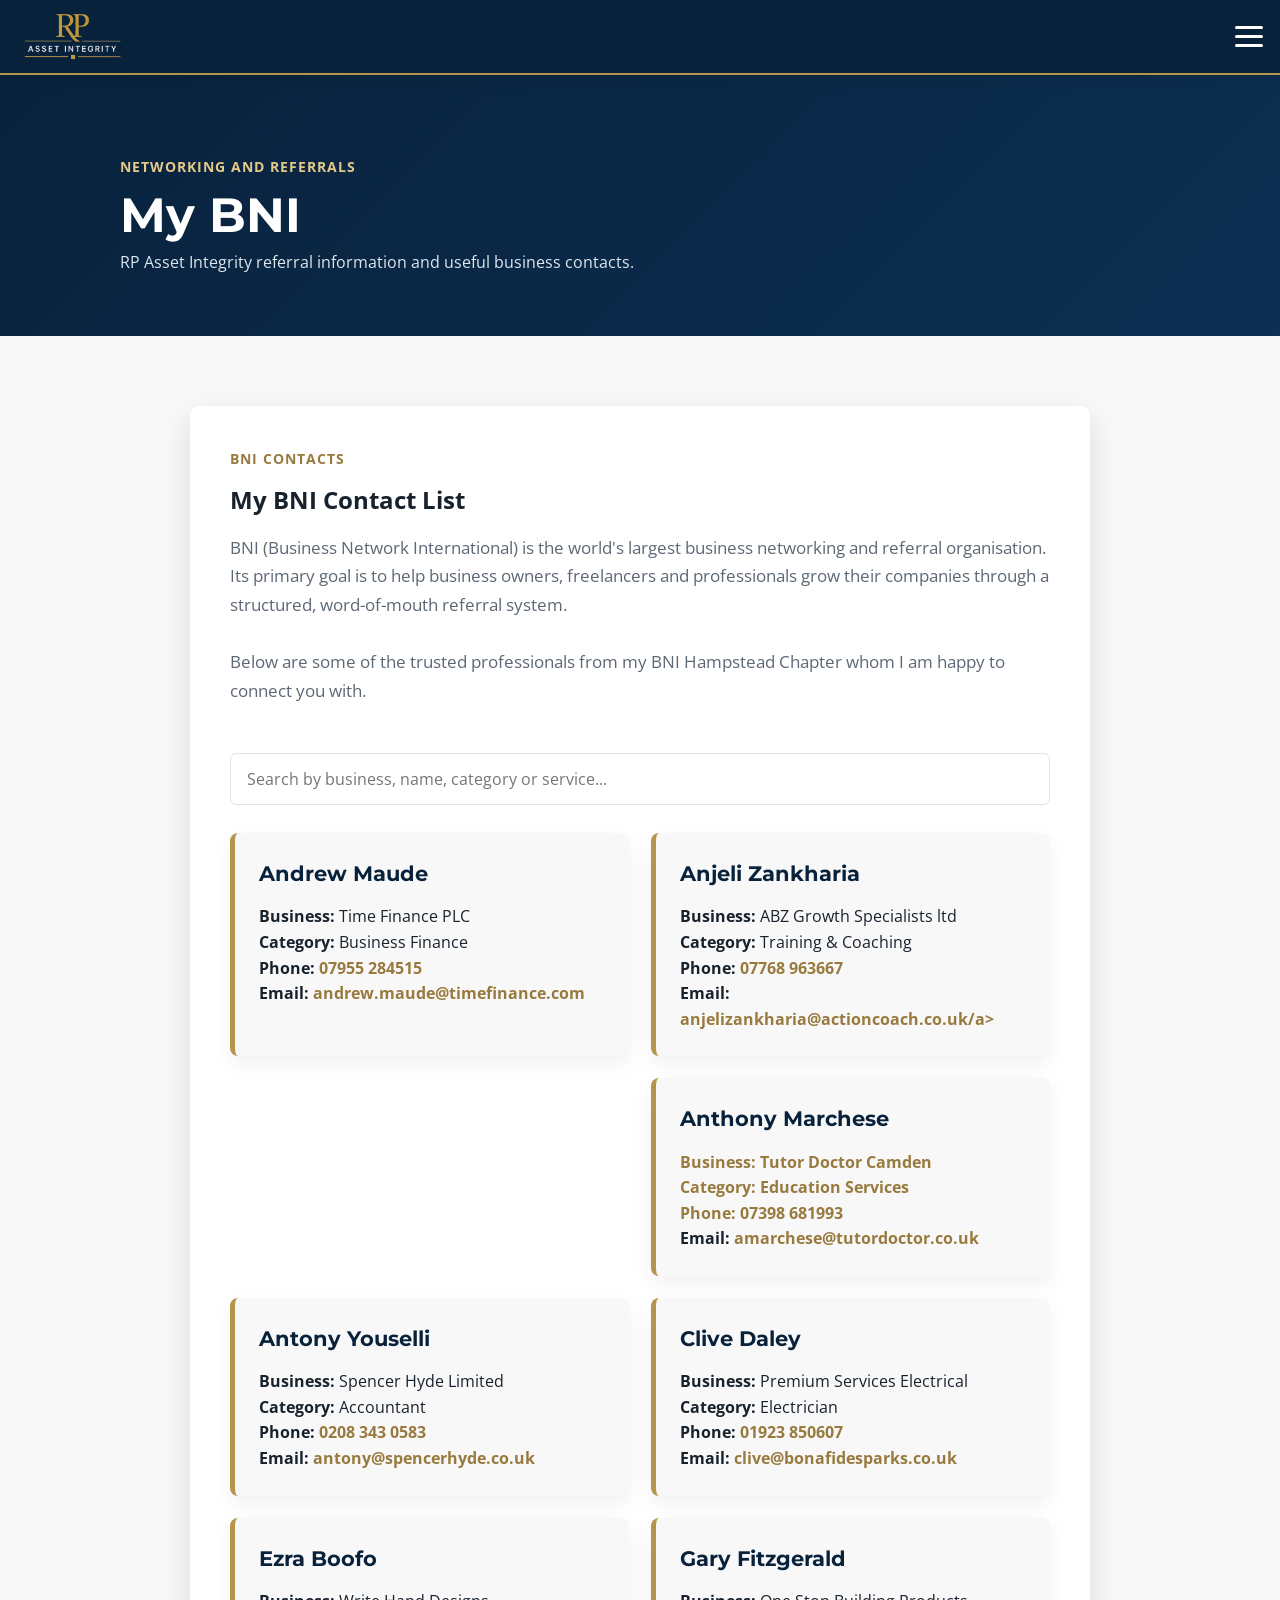
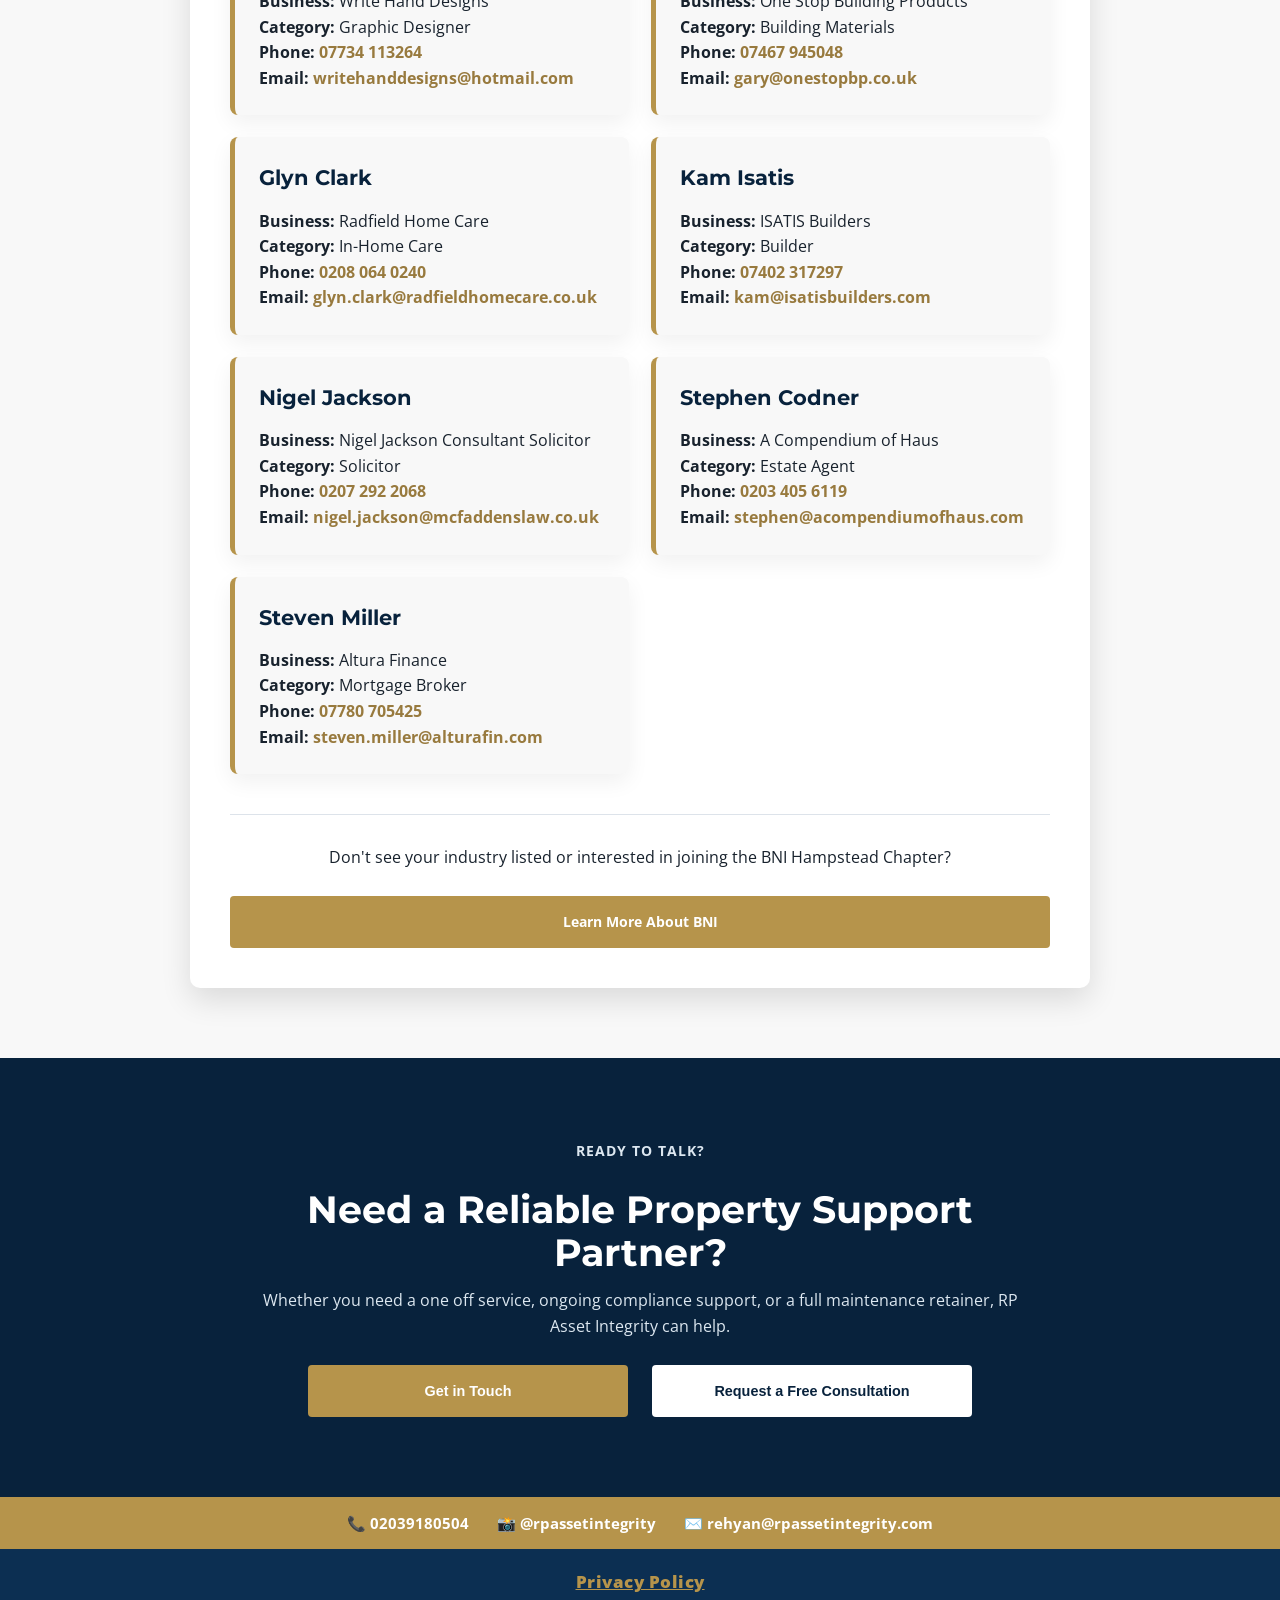
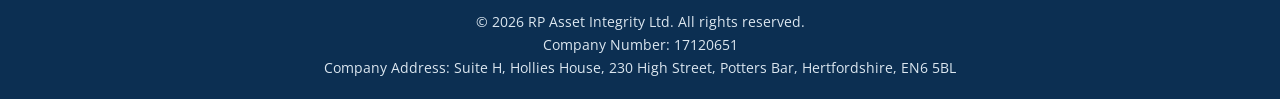
<file: BNI.html>
<!DOCTYPE html>
<html lang="en">
<head>
  <meta charset="UTF-8" />
  <meta name="viewport" content="width=device-width, initial-scale=1.0" />
  <meta
    name="description"
    content="My BNI page for RP Asset Integrity. Property maintenance, compliance support and landlord services in London."
  />

  <title>My BNI | RP Asset Integrity</title>

  <!-- Favicon -->
<link rel="icon" type="image/png" href="assets/photos/favicon.png" />
<link rel="shortcut icon" type="image/png" href="assets/photos/favicon.png" />
<link rel="apple-touch-icon" href="assets/photos/favicon.png" />

  <link rel="icon" type="image/png" href="assets/photos/Screenshot 2026-05-05 at 12.55.05.png" />

  <link rel="preconnect" href="https://fonts.googleapis.com" />
  <link rel="preconnect" href="https://fonts.gstatic.com" crossorigin />
  <link
    href="https://fonts.googleapis.com/css2?family=Montserrat:wght@400;500;600;700;800&family=Open+Sans:wght@400;500;600;700&display=swap"
    rel="stylesheet"
  />

  <link rel="stylesheet" href="style.css" />

    <!-- Google tag (gtag.js) -->
  <script async src="https://www.googletagmanager.com/gtag/js?id=G-1VWPSG8RSP"></script>
  <script>
    window.dataLayer = window.dataLayer || [];
    function gtag(){dataLayer.push(arguments);}
    gtag('js', new Date());

    gtag('config', 'G-1VWPSG8RSP');
  </script>

</head>

<body id="top">
  <div class="page-wrapper">

    <header class="site-header">
      <div class="container header-inner">
        <a href="index.html" class="logo">
          <img
            src="assets/photos/Screenshot_2026-05-05_at_11.35.00-removebg-preview.png"
            alt="RP Asset Integrity logo"
            class="logo-img"
          />
          <div class="logo-text"></div>
        </a>

        <button
          class="menu-toggle"
          id="menuToggle"
          aria-label="Open menu"
          aria-expanded="false"
          aria-controls="mainNav"
          type="button"
        >
          <span></span>
          <span></span>
          <span></span>
        </button>

        <nav class="main-nav" id="mainNav">
          <ul>
            <li><a href="index.html#top" class="nav-link">Home</a></li>
            <li><a href="index.html#about" class="nav-link">About</a></li>
            <li><a href="index.html#services" class="nav-link">Services</a></li>
            <li><a href="index.html#plans" class="nav-link">Plans</a></li>
            <li><a href="index.html#projects" class="nav-link">Projects</a></li>
            <li><a href="index.html#retainer" class="nav-link">Retainer</a></li>
            <li><a href="index.html#audit" class="nav-link">Audit</a></li>
            <li><a href="index.html#pricing" class="nav-link">Pricing</a></li>
            <li><a href="index.html#why" class="nav-link">Why Us</a></li>
            <li><a href="index.html#founders" class="nav-link">Team</a></li>
            <li><a href="index.html#contact" class="nav-link">Contact</a></li>
            <li><a href="BNI.html" class="nav-link active">My BNI</a></li>
            <li><a href="reviews.html" class="nav-link nav-page-link">Reviews</a></li>
          </ul>
        </nav>
      </div>
    </header>

    <section class="policy-hero">
      <div class="container">
        <p class="section-label light-label">Networking and Referrals</p>
        <h1>My BNI</h1>
        <p class="policy-date">
          RP Asset Integrity referral information and useful business contacts.
        </p>
      </div>
    </section>

    <section class="policy-section">
      <div class="container">
        <div class="policy-card">
          <p class="section-label">BNI Contacts</p>
          <h2>My BNI Contact List</h2>
          <div class="bni-intro">
            <p>
              BNI (Business Network International) is the world's largest business networking and referral organisation. Its primary goal is to help business owners, freelancers and professionals grow their companies through a structured, word-of-mouth referral system.
              <br>
              <br>
              Below are some of the trusted professionals from my BNI Hampstead Chapter whom I am happy to connect you with.
            </p>
          </div>

          <input
            type="text"
            id="bniSearch"
            class="bni-search"
            placeholder="Search by business, name, category or service..."
          />

          <div class="bni-contact-grid">

<div class="bni-contact-card" data-business="Time Finance" data-category="Business Finance">
  <h3>Andrew Maude</h3>
  <p><strong>Business:</strong> Time Finance PLC</p>
  <p><strong>Category:</strong> Business Finance</p>
  <p><strong>Phone:</strong> <a href="tel:07955284515">07955 284515</a></p>
  <p><strong>Email:</strong> <a href="mailto:andrew.maude@timefinance.com">andrew.maude@timefinance.com</a></p>
</div>

<div class="bni-contact-card" data-business="ABZ Growth Specialists ltd" data-category="Business Finance">
  <h3>Anjeli Zankharia</h3>
  <p><strong>Business:</strong> ABZ Growth Specialists ltd</p>
  <p><strong>Category:</strong> Training & Coaching</p>
  <p><strong>Phone:</strong> <a href="tel:07955284515">07768 963667</a></p>
  <p><strong>Email:</strong> <a href="mailto:anjelizankharia@actioncoach.co.uk">anjelizankharia@actioncoach.co.uk/a></p>
</div>

<div class="bni-contact-card" data-business="Tutor Doctor" data-category="Education Services">
  <h3>Anthony Marchese</h3>
  <p><strong>Business:</strong> Tutor Doctor Camden</p>
  <p><strong>Category:</strong> Education Services</p>
  <p><strong>Phone:</strong> <a href="tel:07398681993">07398 681993</a></p>
  <p><strong>Email:</strong> <a href="mailto:amarchese@tutordoctor.co.uk">amarchese@tutordoctor.co.uk</a></p>
</div>

<div class="bni-contact-card" data-business="Spencer Hyde" data-category="Accountant">
  <h3>Antony Youselli</h3>
  <p><strong>Business:</strong> Spencer Hyde Limited</p>
  <p><strong>Category:</strong> Accountant</p>
  <p><strong>Phone:</strong> <a href="tel:02083430583">0208 343 0583</a></p>
  <p><strong>Email:</strong> <a href="mailto:antony@spencerhyde.co.uk">antony@spencerhyde.co.uk</a></p>
</div>

<div class="bni-contact-card" data-business="Premium Services Electrical" data-category="Electrician">
  <h3>Clive Daley</h3>
  <p><strong>Business:</strong> Premium Services Electrical</p>
  <p><strong>Category:</strong> Electrician</p>
  <p><strong>Phone:</strong> <a href="tel:01923850607">01923 850607</a></p>
  <p><strong>Email:</strong> <a href="mailto:clive@bonafidesparks.co.uk">clive@bonafidesparks.co.uk</a></p>
</div>

<div class="bni-contact-card" data-business="Write Hand Designs" data-category="Graphic Designer">
  <h3>Ezra Boofo</h3>
  <p><strong>Business:</strong> Write Hand Designs</p>
  <p><strong>Category:</strong> Graphic Designer</p>
  <p><strong>Phone:</strong> <a href="tel:07734113264">07734 113264</a></p>
  <p><strong>Email:</strong> <a href="mailto:writehanddesigns@hotmail.com">writehanddesigns@hotmail.com</a></p>
</div>

<div class="bni-contact-card" data-business="One Stop Building Products" data-category="Building Materials">
  <h3>Gary Fitzgerald</h3>
  <p><strong>Business:</strong> One Stop Building Products</p>
  <p><strong>Category:</strong> Building Materials</p>
  <p><strong>Phone:</strong> <a href="tel:07467945048">07467 945048</a></p>
  <p><strong>Email:</strong> <a href="mailto:gary@onestopbp.co.uk">gary@onestopbp.co.uk</a></p>
</div>

<div class="bni-contact-card" data-business="Radfield Home Care" data-category="In-Home Care">
  <h3>Glyn Clark</h3>
  <p><strong>Business:</strong> Radfield Home Care</p>
  <p><strong>Category:</strong> In-Home Care</p>
  <p><strong>Phone:</strong> <a href="tel:02080640240">0208 064 0240</a></p>
  <p><strong>Email:</strong> <a href="mailto:glyn.clark@radfieldhomecare.co.uk">glyn.clark@radfieldhomecare.co.uk</a></p>
</div>

<div class="bni-contact-card" data-business="ISATIS Builders" data-category="Builder">
  <h3>Kam Isatis</h3>
  <p><strong>Business:</strong> ISATIS Builders</p>
  <p><strong>Category:</strong> Builder</p>
  <p><strong>Phone:</strong> <a href="tel:07402317297">07402 317297</a></p>
  <p><strong>Email:</strong> <a href="mailto:kam@isatisbuilders.com">kam@isatisbuilders.com</a></p>
</div>

<div class="bni-contact-card" data-business="Nigel Jackson Consultant Solicitor" data-category="Solicitor">
  <h3>Nigel Jackson</h3>
  <p><strong>Business:</strong> Nigel Jackson Consultant Solicitor</p>
  <p><strong>Category:</strong> Solicitor</p>
  <p><strong>Phone:</strong> <a href="tel:02072922068">0207 292 2068</a></p>
  <p><strong>Email:</strong> <a href="mailto:nigel.jackson@mcfaddenslaw.co.uk">nigel.jackson@mcfaddenslaw.co.uk</a></p>
</div>

<div class="bni-contact-card" data-business="A Compendium of Haus" data-category="Estate Agent">
  <h3>Stephen Codner</h3>
  <p><strong>Business:</strong> A Compendium of Haus</p>
  <p><strong>Category:</strong> Estate Agent</p>
  <p><strong>Phone:</strong> <a href="tel:02034056119">0203 405 6119</a></p>
  <p><strong>Email:</strong> <a href="mailto:stephen@acompendiumofhaus.com">stephen@acompendiumofhaus.com</a></p>
</div>

<div class="bni-contact-card" data-business="Altura Finance" data-category="Mortgage Broker">
  <h3>Steven Miller</h3>
  <p><strong>Business:</strong> Altura Finance</p>
  <p><strong>Category:</strong> Mortgage Broker</p>
  <p><strong>Phone:</strong> <a href="tel:07780705425">07780 705425</a></p>
  <p><strong>Email:</strong> <a href="mailto:steven.miller@alturafin.com">steven.miller@alturafin.com</a></p>
</div>

          </div>

          <div class="bni-join-section">
Don't see your industry listed or interested in joining the BNI Hampstead Chapter?
<br>
<br>
<a
  href="http://bnilondon.com/central-london-&-the-city-hampstead-bni/en-GB/index"
  target="_blank"
  rel="noopener noreferrer"
  class="btn btn-gold small-btn"
>
  Learn More About BNI
</a>
</div>
        </div>
      </div>
    </section>

    <section class="cta-section">
      <div class="container cta-box">
        <p class="section-label light-label">Ready to Talk?</p>
        <h2>Need a Reliable Property Support Partner?</h2>
        <p>
          Whether you need a one off service, ongoing compliance support, or a full maintenance retainer, RP Asset Integrity can help.
        </p>

        <div class="hero-buttons cta-buttons">
          <button type="button" class="btn btn-gold open-enquiry-btn">
            Get in Touch
          </button>
          <button type="button" class="btn btn-white open-consultation-btn">
            Request a Free Consultation
          </button>
        </div>
      </div>
    </section>

    <section class="contact-strip" id="contact">
      <div class="container contact-strip-inner">
        <span><a href="tel:+442039180504">📞 02039180504</a></span>
        <span><a href="https://www.instagram.com/rp_asset_integrity/" target="_blank" rel="noopener noreferrer">📸 @rpassetintegrity</a></span>
        <span><a href="mailto:rehyan@rpassetintegrity.com">✉️ rehyan@rpassetintegrity.com</a></span>
      </div>
    </section>

    <footer class="site-footer">
      <div class="container footer-inner single-column">
        <p>
          <span><a href="privacy.html" class="footer-policy-link" target="_blank">Privacy Policy</a></span><br />
          © 2026 RP Asset Integrity Ltd. All rights reserved.<br />
          Company Number: 17120651<br />
          Company Address: Suite H, Hollies House, 230 High Street, Potters Bar, Hertfordshire, EN6 5BL
        </p>
      </div>
    </footer>
  </div>

  <script src="script.js"></script>
</body>
</html>
</file>
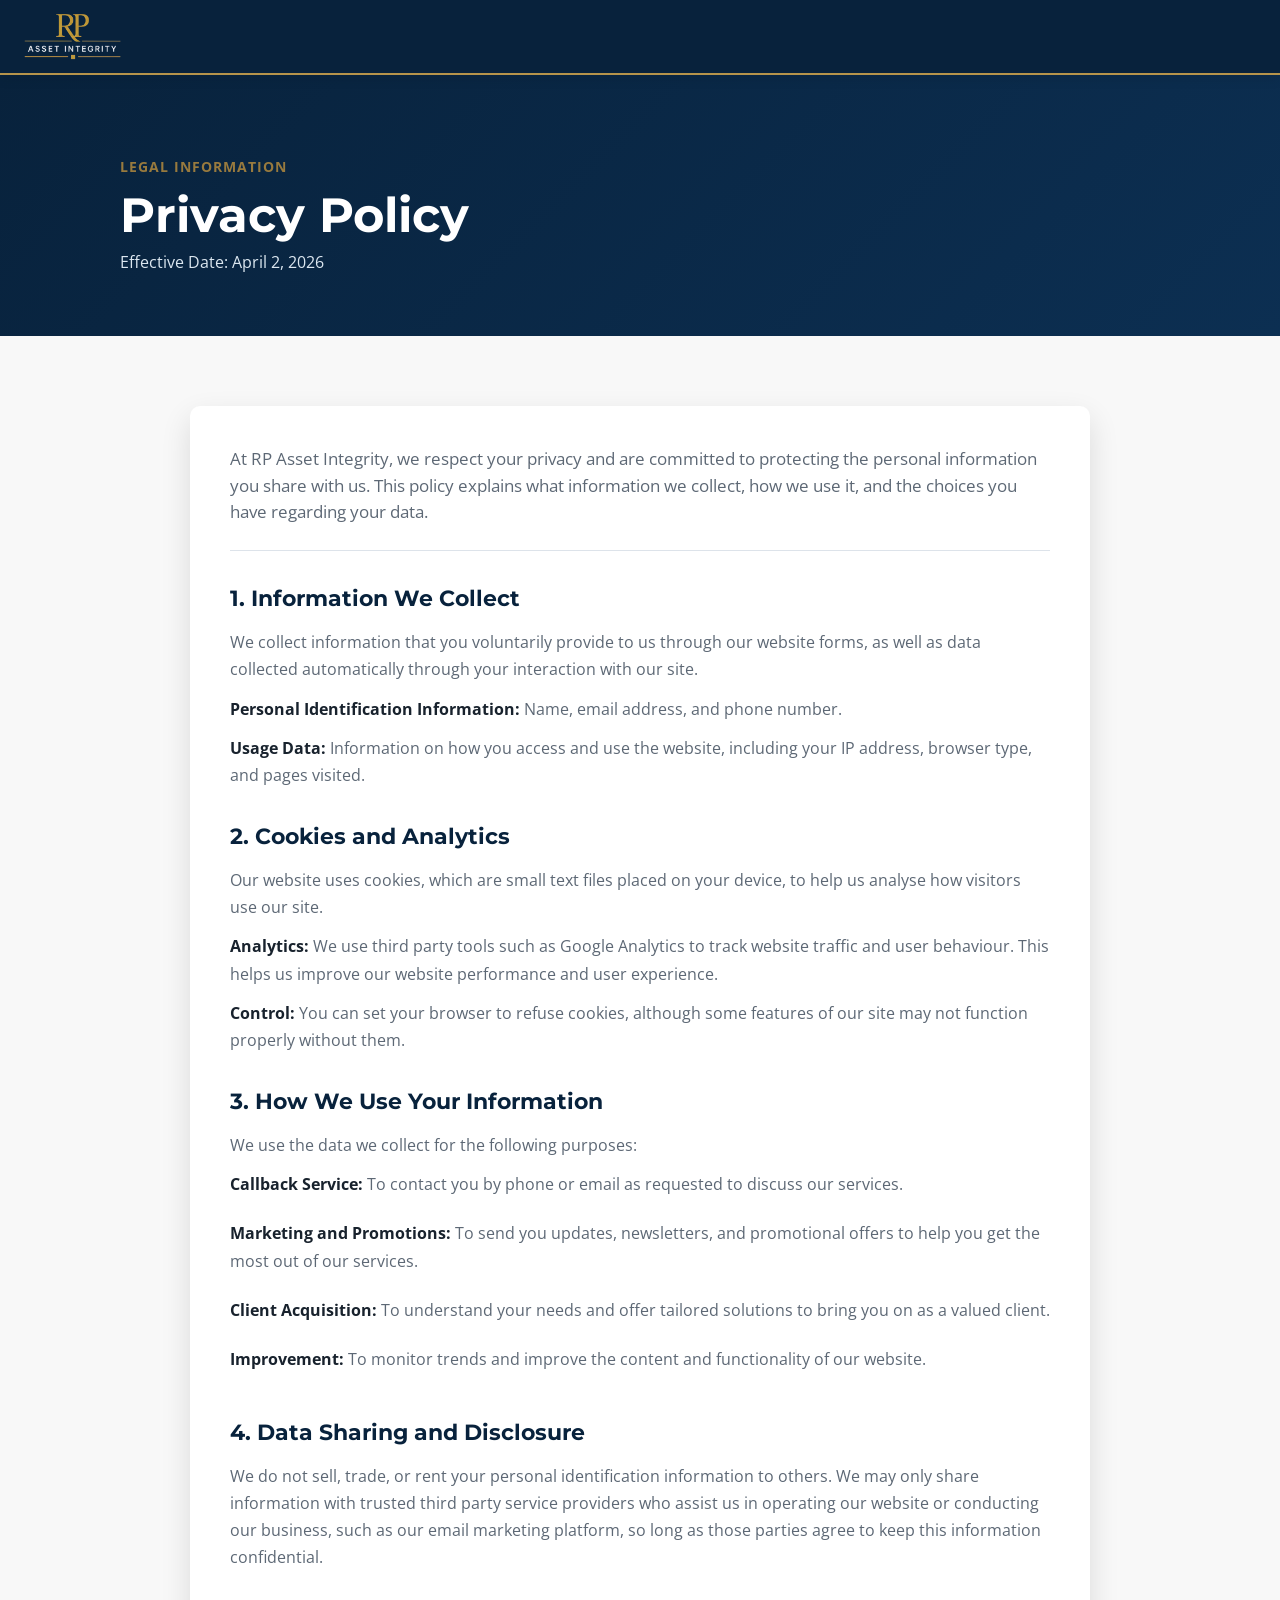
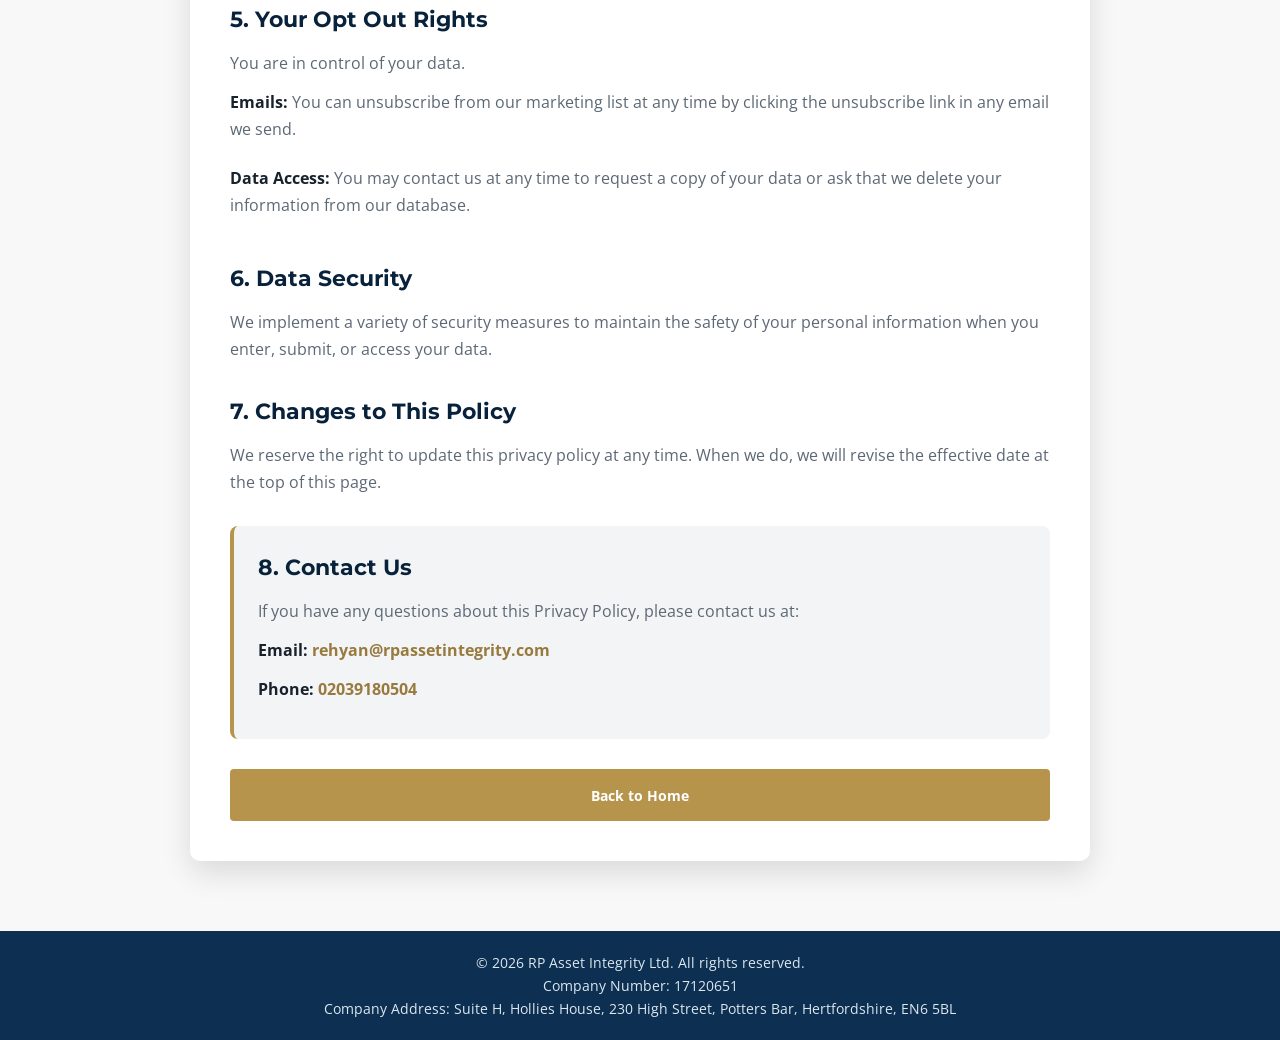
<file: privacy.html>
<!DOCTYPE html>
<html lang="en">
<head>
  <meta charset="UTF-8" />
  <meta name="viewport" content="width=device-width, initial-scale=1.0" />
  <title>Privacy Policy | RP Asset Integrity</title>
  <link rel="icon" type="image/png" href="assets/photos/ChatGPT Image Apr 16, 2026, 11_58_45 PM.png" />
  <link rel="preconnect" href="https://fonts.googleapis.com">
  <link rel="preconnect" href="https://fonts.gstatic.com" crossorigin>
  <link href="https://fonts.googleapis.com/css2?family=Montserrat:wght@400;500;600;700;800&family=Open+Sans:wght@400;500;600;700&display=swap" rel="stylesheet">
  <link rel="stylesheet" href="style.css" />

<!-- Favicon -->
<link rel="icon" type="image/png" href="assets/photos/favicon.png" />
<link rel="shortcut icon" type="image/png" href="assets/photos/favicon.png" />
<link rel="apple-touch-icon" href="assets/photos/favicon.png" />

<!-- Fonts -->
<link rel="preconnect" href="https://fonts.googleapis.com" />

  <!-- Google tag (gtag.js) -->
  <script async src="https://www.googletagmanager.com/gtag/js?id=G-1VWPSG8RSP"></script>
  <script>
    window.dataLayer = window.dataLayer || [];
    function gtag(){dataLayer.push(arguments);}
    gtag('js', new Date());

    gtag('config', 'G-1VWPSG8RSP');
  </script>
  
</head>
<body>

  <div class="page-wrapper">

    <header class="site-header">
      <div class="container header-inner">
        <a href="index.html" class="logo">
          <img src="assets/photos/Screenshot_2026-05-05_at_11.35.00-removebg-preview.png" alt="RP Asset Integrity logo" class="logo-img">
          <div class="logo-text">
            <!-- <h2>RP ASSET INTEGRITY</h2>
            <p>PROPERTY MAINTENANCE & COMPLIANCE</p> -->
          </div>
        </a>

        <nav class="main-nav">
          <ul>
            <li><a href="index.html">Home</a></li>
            <li><a href="index.html#about">About</a></li>
            <li><a href="index.html#services">Services</a></li>
            <li><a href="index.html#projects">Projects</a></li>
            <li><a href="index.html#retainer">Retainer</a></li>
            <li><a href="index.html#founders">Founders</a></li>
            <li><a href="index.html#contact">Contact</a></li>
          </ul>
        </nav>
      </div>
    </header>

    <section class="policy-hero">
      <div class="container">
        <p class="section-label">Legal Information</p>
        <h1>Privacy Policy</h1>
        <p class="policy-date">Effective Date: April 2, 2026</p>
      </div>
    </section>

    <section class="policy-section">
      <div class="container">
        <div class="policy-card">
          <p class="policy-intro">
            At RP Asset Integrity, we respect your privacy and are committed to protecting the personal information you share with us. This policy explains what information we collect, how we use it, and the choices you have regarding your data.
          </p>

          <div class="policy-block">
            <h2>1. Information We Collect</h2>
            <p>
              We collect information that you voluntarily provide to us through our website forms, as well as data collected automatically through your interaction with our site.
            </p>
            <p><strong>Personal Identification Information:</strong> Name, email address, and phone number.</p>
            <p><strong>Usage Data:</strong> Information on how you access and use the website, including your IP address, browser type, and pages visited.</p>
          </div>

          <div class="policy-block">
            <h2>2. Cookies and Analytics</h2>
            <p>
              Our website uses cookies, which are small text files placed on your device, to help us analyse how visitors use our site.
            </p>
            <p><strong>Analytics:</strong> We use third party tools such as Google Analytics to track website traffic and user behaviour. This helps us improve our website performance and user experience.</p>
            <p><strong>Control:</strong> You can set your browser to refuse cookies, although some features of our site may not function properly without them.</p>
          </div>

          <div class="policy-block">
            <h2>3. How We Use Your Information</h2>
            <p>We use the data we collect for the following purposes:</p>
            <div class="policy-list">
              <p><strong>Callback Service:</strong> To contact you by phone or email as requested to discuss our services.</p>
              <p><strong>Marketing and Promotions:</strong> To send you updates, newsletters, and promotional offers to help you get the most out of our services.</p>
              <p><strong>Client Acquisition:</strong> To understand your needs and offer tailored solutions to bring you on as a valued client.</p>
              <p><strong>Improvement:</strong> To monitor trends and improve the content and functionality of our website.</p>
            </div>
          </div>

          <div class="policy-block">
            <h2>4. Data Sharing and Disclosure</h2>
            <p>
              We do not sell, trade, or rent your personal identification information to others. We may only share information with trusted third party service providers who assist us in operating our website or conducting our business, such as our email marketing platform, so long as those parties agree to keep this information confidential.
            </p>
          </div>

          <div class="policy-block">
            <h2>5. Your Opt Out Rights</h2>
            <p>You are in control of your data.</p>
            <div class="policy-list">
              <p><strong>Emails:</strong> You can unsubscribe from our marketing list at any time by clicking the unsubscribe link in any email we send.</p>
              <p><strong>Data Access:</strong> You may contact us at any time to request a copy of your data or ask that we delete your information from our database.</p>
            </div>
          </div>

          <div class="policy-block">
            <h2>6. Data Security</h2>
            <p>
              We implement a variety of security measures to maintain the safety of your personal information when you enter, submit, or access your data.
            </p>
          </div>

          <div class="policy-block">
            <h2>7. Changes to This Policy</h2>
            <p>
              We reserve the right to update this privacy policy at any time. When we do, we will revise the effective date at the top of this page.
            </p>
          </div>

          <div class="policy-block policy-contact">
            <h2>8. Contact Us</h2>
            <p>If you have any questions about this Privacy Policy, please contact us at:</p>
            <p><strong>Email:</strong> <a href="mailto:rehyan@rpassetintegrity.com">rehyan@rpassetintegrity.com</a></p>
            <p><strong>Phone:</strong> <a href="tel:02039180504">02039180504</a></p>
          </div>

          <div class="policy-back">
            <a href="index.html" class="btn btn-gold">Back to Home</a>
          </div>
        </div>
      </div>
    </section>

    <footer class="site-footer">
      <div class="container footer-inner single-column">
        <p>
          © 2026 RP Asset Integrity Ltd. All rights reserved.<br>
          Company Number: 17120651<br>
          Company Address: Suite H, Hollies House, 230 High Street, Potters Bar, Hertfordshire, EN6 5BL
        </p>
      </div>
    </footer>

  </div>

</body>
</html>
</file>
<file: style.css>
/* =========================================================
   RESET
========================================================= */
* {
  margin: 0;
  padding: 0;
  box-sizing: border-box;
}

/* =========================================================
   ROOT VARIABLES
========================================================= */
:root {
  --navy: #0c2f52;
  --navy-dark: #08223c;
  --gold: #b6944b;
  --gold-dark: #987a3e;
  --white: #ffffff;
  --off-white: #f8f8f8;
  --light-bg: #f3f4f6;
  --border: #dde3ea;
  --text: #18222d;
  --muted: #5d6875;
  --shadow: 0 12px 30px rgba(0, 0, 0, 0.12);
}

/* =========================================================
   BASE
========================================================= */
html {
  scroll-behavior: auto;
}

html,
body {
  width: 100%;
  max-width: 100%;
  overflow-x: hidden;
}

body {
  padding-top: 74px;
  font-family: "Open Sans", sans-serif;
  background: #ececec;
  color: var(--text);
  line-height: 1.6;
}

html.menu-open,
body.menu-open {
  overflow: hidden;
  /* height: 100vh; */
}

img {
  max-width: 100%;
  display: block;
}

a {
  text-decoration: none;
}

/* =========================================================
   LAYOUT
========================================================= */
.page-wrapper {
  width: 100%;
  max-width: 100%;
  margin: 0;
  background: var(--white);
  box-shadow: 0 10px 35px rgba(0, 0, 0, 0.12);
  overflow: visible;
}

.container {
  width: 100%;
  max-width: 1080px;
  margin: 0 auto;
  padding-left: 20px;
  padding-right: 20px;
}

.site-header .container {
  width: 100%;
  max-width: 100%;
  margin: 0;
  padding-left: 4px;
  padding-right: 4px;
}

/* =========================================================
   SHARED SECTION STYLES
========================================================= */
.section-label {
  display: inline-block;
  font-size: 0.85rem;
  font-weight: 700;
  color: var(--gold-dark);
  text-transform: uppercase;
  letter-spacing: 1px;
  margin-bottom: 12px;
}

.light-label {
  color: #e5c989;
}

.section-heading {
  text-align: center;
  max-width: 760px;
  margin: 0 auto 42px;
}

.section-heading h2 {
  font-family: "Montserrat", sans-serif;
  font-size: 2.2rem;
  line-height: 1.15;
  font-weight: 800;
  color: var(--navy-dark);
  margin-bottom: 14px;
}

.section-heading p {
  color: var(--muted);
  font-size: 1rem;
}

/* =========================================================
   HEADER
========================================================= */
.site-header {
  position: fixed;
  top: 0;
  left: 0;
  width: 100%;
  z-index: 9999;
  background: rgba(255, 255, 255, 0.98);
  border-bottom: 1px solid #e8ebef;
  backdrop-filter: blur(8px);
  -webkit-backdrop-filter: blur(8px);
  box-shadow: 0 4px 12px rgba(0, 0, 0, 0.08);
}

.header-inner {
  display: flex;
  align-items: center;
  justify-content: space-between;
  padding: 4px 0;
  min-height: 74px;
}

.logo {
  display: flex;
  align-items: center;
  gap: 1px;
  color: inherit;
  flex: 1;
  min-width: 0;
  overflow: hidden;
  text-decoration: none;
  margin-left: 16px;
}

.logo-img {
  width: auto;
  height: 65px;
  object-fit: contain;
  display: block;
  flex-shrink: 0;
  margin-right: -15px;
}

.logo-text {
  min-width: 0;
  overflow: hidden;
  margin-left: -2px;
  padding: 0;
}

.logo-text h2 {
  font-family: "Montserrat", sans-serif;
  font-size: 0.95rem;
  line-height: 1.1;
  font-weight: 800;
  color: var(--navy-dark);
  margin: 0;
  white-space: nowrap;
  overflow: hidden;
  text-overflow: ellipsis;
  letter-spacing: 0.5px;
}

.logo-text p {
  font-size: 0.52rem;
  /* margin-top: 4px; */
  color: var(--gold-dark);
  letter-spacing: 0.4px;
  line-height: 1.2;
  white-space: nowrap;
  overflow: hidden;
  text-overflow: ellipsis;
  margin: 0;
}

/* =========================================================
   NAVIGATION
========================================================= */
.main-nav ul {
  display: flex;
  list-style: none;
  gap: 24px;
  align-items: center;
}

.main-nav a,
.main-nav a.nav-link {
  color: var(--text);
  font-size: 0.92rem;
  font-weight: 600;
  transition: color 0.3s ease;
}

.main-nav a:hover,
.main-nav a.active,
.main-nav a.nav-link:hover,
.main-nav a.nav-link.active {
  color: var(--gold-dark);
}

/* =========================================================
   HAMBURGER MENU
========================================================= */
.menu-toggle {
  display: flex;
  width: 88px;
  height: 46px;
  border: none;
  background: transparent;
  cursor: pointer;
  padding: 0;
  align-items: center;
  justify-content: center;
  flex-direction: column;
  gap: 6px;
  flex-shrink: 0;
  margin-left: 8px;
  z-index: 10002;
}

.menu-toggle span {
  display: block;
  width: 28px;
  height: 3px;
  background: var(--navy-dark);
  border-radius: 2px;
  transition: transform 0.35s ease, opacity 0.35s ease, background 0.35s ease;
}

.menu-toggle:hover span {
  background: var(--gold-dark);
}

.menu-toggle.active span:nth-child(1) {
  transform: translateY(9px) rotate(45deg);
}

.menu-toggle.active span:nth-child(2) {
  opacity: 0;
}

.menu-toggle.active span:nth-child(3) {
  transform: translateY(-9px) rotate(-45deg);
}

/* =========================================================
   SLIDE OUT NAVIGATION
========================================================= */
.main-nav {
  position: fixed;
  top: 74px;
  right: 0;
  width: min(360px, 86vw);
  height: calc(100vh - 74px);
  background: var(--white);
  border-left: 1px solid #e8ebef;
  box-shadow: -8px 0 24px rgba(0, 0, 0, 0.08);
  padding: 18px 24px 28px;
  overflow-y: auto;
  z-index: 10000;
  transform: translateX(105%);
  opacity: 0;
  visibility: hidden;
  transition: transform 0.38s ease, opacity 0.28s ease, visibility 0.28s ease;
}

.main-nav.open {
  transform: translateX(0);
  opacity: 1;
  visibility: visible;
}

.main-nav ul {
  display: flex;
  flex-direction: column;
  list-style: none;
  gap: 0;
  align-items: flex-start;
  width: 100%;
}

.main-nav li {
  width: 100%;
}

.main-nav a,
.main-nav a.nav-link {
  display: block;
  width: 100%;
  padding: 14px 0;
  border-bottom: 1px solid #eef1f4;
  color: var(--text);
  font-size: 1rem;
  font-weight: 600;
  transition: color 0.3s ease, padding-left 0.3s ease;
}

.main-nav a:hover,
.main-nav a.active,
.main-nav a.nav-link:hover,
.main-nav a.nav-link.active {
  color: var(--gold-dark);
  padding-left: 8px;
}

/* =========================================================
   BUTTONS
========================================================= */
.btn {
  display: flex;
  align-items: center;
  justify-content: center;
  padding: 14px;
  border-radius: 4px;
  font-weight: 700;
  font-size: 0.9rem;
  text-align: center;
  width: 100%;
  min-height: 52px;
  border: none;
  cursor: pointer;
  transition: background 0.3s ease, color 0.3s ease, transform 0.3s ease;
}

.btn:hover {
  transform: translateY(-1px);
}

.btn-gold {
  background: var(--gold);
  color: var(--white);
}

.btn-gold:hover {
  background: var(--gold-dark);
}

.btn-outline {
  border: 2px solid var(--gold);
  color: var(--white);
  background: transparent;
}

.btn-outline:hover {
  background: rgba(182, 148, 75, 0.16);
}

.btn-white {
  background: var(--white);
  color: var(--navy-dark);
}

.btn-white:hover {
  background: #e9eef3;
}

.small-btn {
  padding: 11px 16px;
  font-size: 0.85rem;
}

.full-width-btn {
  width: 100%;
  text-align: center;
}

/* =========================================================
   HERO
========================================================= */
.hero {
  position: relative;
  min-height: 620px;
  overflow: hidden;
}

.hero-image {
  position: absolute;
  inset: 0;
  background-image: url("assets/photos/ChatGPT Image Apr 28, 2026, 11_20_13 AM.png");
  background-size: cover;
  background-position: center;
}

.hero-overlay {
  position: absolute;
  inset: 0;
  background: linear-gradient(
    90deg,
    rgba(8, 34, 60, 0.92) 0%,
    rgba(8, 34, 60, 0.82) 36%,
    rgba(8, 34, 60, 0.38) 62%,
    rgba(8, 34, 60, 0.08) 100%
  );
}

.hero-content {
  position: relative;
  z-index: 2;
  display: flex;
  align-items: center;
  min-height: 620px;
}

.hero-text-box {
  max-width: 640px;
  color: var(--white);
  padding: 50px 0;
}

.eyebrow {
  display: inline-block;
  font-size: 0.82rem;
  font-weight: 700;
  letter-spacing: 1.2px;
  text-transform: uppercase;
  color: #e5c989;
  margin-bottom: 14px;
}

.hero-text-box h1 {
  font-family: "Montserrat", sans-serif;
  font-size: 3.4rem;
  line-height: 1.04;
  font-weight: 800;
  margin-bottom: 18px;
}

.hero-subtext {
  max-width: 620px;
  font-size: 1.06rem;
  color: #f0f4f8;
  margin-bottom: 16px;
}

.hero-small {
  max-width: 600px;
  font-size: 0.98rem;
  color: #dce6ee;
  margin-bottom: 28px;
}

.hero-buttons {
  display: grid;
  grid-template-columns: repeat(2, 1fr);
  gap: 14px;
  max-width: 600px;
}

/* =========================================================
   ABOUT
========================================================= */
.intro-section {
  padding: 80px 0 50px;
  background: var(--white);
}

.intro-grid {
  display: grid;
  grid-template-columns: 1.25fr 0.9fr;
  gap: 42px;
  align-items: start;
}

.intro-text h2 {
  font-family: "Montserrat", sans-serif;
  font-size: 2.2rem;
  line-height: 1.14;
  color: var(--navy-dark);
  margin-bottom: 18px;
}

.intro-text p {
  color: var(--muted);
  margin-bottom: 14px;
}

.intro-points {
  display: grid;
  gap: 18px;
}

.point-card {
  padding: 24px;
  background: var(--light-bg);
  border-left: 4px solid var(--gold);
  border-radius: 6px;
}

.point-card h3 {
  font-family: "Montserrat", sans-serif;
  font-size: 1.05rem;
  margin-bottom: 8px;
  color: var(--navy-dark);
}

.point-card p {
  color: var(--muted);
  font-size: 0.95rem;
}

/* =========================================================
   SERVICES
========================================================= */
.services-section {
  padding: 40px 0 80px;
  background: var(--off-white);
}

.service-grid {
  display: grid;
  grid-template-columns: repeat(3, 1fr);
  gap: 24px;
  align-items: stretch;
}

.service-card {
  background: var(--white);
  border-radius: 6px;
  overflow: hidden;
  box-shadow: var(--shadow);
  display: flex;
  flex-direction: column;
  height: 100%;
}

.card-top-line {
  height: 14px;
  background: var(--navy);
}

.card-bottom-line {
  height: 5px;
  background: var(--gold);
  margin-top: 0;
}

.card-body {
  padding: 28px 22px 24px;
  flex: 1;
  display: flex;
  flex-direction: column;
}

.card-icon {
  width: 58px;
  height: 58px;
  display: flex;
  align-items: center;
  justify-content: center;
  background: #f7f2e7;
  color: var(--navy-dark);
  border-radius: 50%;
  font-size: 1.5rem;
  margin-bottom: 18px;
}

.card-body h3 {
  font-family: "Montserrat", sans-serif;
  font-size: 1.45rem;
  line-height: 1.15;
  margin-bottom: 10px;
  color: var(--navy-dark);
}

.card-body h4 {
  font-size: 1rem;
  font-weight: 700;
  margin-bottom: 12px;
  color: var(--text);
}

.card-body p {
  color: var(--muted);
  font-size: 0.95rem;
  margin-bottom: 16px;
}

.card-body ul {
  margin: 0 0 18px 18px;
  color: var(--muted);
}

.card-body li {
  margin-bottom: 8px;
  font-size: 0.94rem;
}

.card-body a {
  color: var(--gold-dark);
  font-weight: 700;
  margin-top: auto;
}

/* =========================================================
   PLANS
========================================================= */
.plans-section {
  padding: 80px 0;
  background: var(--white);
}

.plan-grid {
  display: grid;
  grid-template-columns: repeat(3, 1fr);
  gap: 24px;
  align-items: stretch;
}

.plan-card {
  background: var(--off-white);
  border: 1px solid var(--border);
  border-radius: 8px;
  padding: 28px 24px;
  display: flex;
  flex-direction: column;
  height: 100%;
}

.plan-card .btn {
  margin-top: auto;
}

.featured-plan {
  background: var(--off-white);
  color: var(--text);
  border: 4px solid var(--navy-dark);
  transform: translateY(-8px);
  box-shadow: var(--shadow);
}

.featured-plan h3,
.featured-plan .plan-price {
  color: var(--navy-dark);
}

.featured-plan p,
.featured-plan li {
  color: var(--muted);
}

.featured-plan .plan-tag {
  background: var(--navy);
  color: var(--white);
}

.plan-tag {
  display: inline-block;
  width: fit-content;
  padding: 6px 10px;
  background: #f2e4c0;
  color: var(--gold-dark);
  border-radius: 999px;
  font-size: 0.76rem;
  font-weight: 700;
  margin-bottom: 16px;
  text-transform: uppercase;
}

.plan-card h3 {
  font-family: "Montserrat", sans-serif;
  font-size: 1.4rem;
  line-height: 1.15;
  color: var(--navy-dark);
  margin-bottom: 10px;
}

.plan-price {
  font-size: 1rem;
  font-weight: 700;
  color: var(--gold-dark);
  margin-bottom: 16px;
}

.plan-card p {
  color: var(--muted);
  margin-bottom: 16px;
}

.plan-card ul {
  margin: 0 0 22px 18px;
  flex-grow: 1;
}

.plan-card li {
  margin-bottom: 8px;
  color: var(--muted);
  font-size: 0.94rem;
}

/* =========================================================
   SHARED POPUPS
========================================================= */
.site-popup,
.review-popup {
  position: fixed;
  inset: 0;
  background: rgba(0, 0, 0, 0.55);
  display: none;
  align-items: center;
  justify-content: center;
  z-index: 11000;
  padding: 20px;
}

.site-popup.active,
.review-popup.active {
  display: flex;
}

.site-popup-box,
.review-popup-box {
  width: 100%;
  max-width: 460px;
  background: var(--white);
  border-radius: 12px;
  box-shadow: 0 18px 40px rgba(0, 0, 0, 0.18);
  padding: 30px 24px;
  position: relative;
}

.site-popup-box h2,
.review-popup-box h2 {
  font-family: "Montserrat", sans-serif;
  color: var(--navy-dark);
  margin-bottom: 12px;
  font-size: 1.8rem;
  line-height: 1.15;
}

.site-popup-box p,
.review-popup-box p {
  color: var(--muted);
  margin-bottom: 18px;
  line-height: 1.6;
}

.site-popup-close,
.review-close {
  position: absolute;
  top: 12px;
  right: 12px;
  width: 46px;
  height: 46px;
  display: flex;
  align-items: center;
  justify-content: center;
  border: none;
  border-radius: 50%;
  background: #f1f4f8;
  font-size: 28px;
  font-weight: 700;
  line-height: 1;
  color: var(--navy-dark);
  cursor: pointer;
  transition: background 0.25s ease, color 0.25s ease, transform 0.25s ease;
}

.site-popup-close:hover,
.review-close:hover {
  background: var(--gold);
  color: var(--white);
  transform: scale(1.05);
}

.popup-options {
  display: grid;
  gap: 12px;
  margin-top: 10px;
}

.popup-option-link,
.popup-option-button {
  display: block;
  width: 100%;
  padding: 14px 16px;
  border: 1px solid var(--border);
  border-radius: 6px;
  color: var(--navy-dark);
  font-weight: 700;
  background: var(--off-white);
  transition: background 0.3s ease, border-color 0.3s ease, transform 0.3s ease;
  cursor: pointer;
  text-align: center;
}

.popup-option-link:hover,
.popup-option-button:hover {
  background: #eef2f6;
  border-color: var(--gold);
  transform: translateY(-1px);
}

.site-popup-box form,
.review-popup-box form {
  display: flex;
  flex-direction: column;
}

.site-popup-box input,
.site-popup-box select,
.site-popup-box textarea,
.review-popup-box input,
.review-popup-box select,
.review-popup-box textarea {
  width: 100%;
  padding: 12px;
  margin-bottom: 14px;
  border: 1px solid var(--border);
  border-radius: 4px;
  font-family: inherit;
  font-size: 0.95rem;
  color: var(--text);
  background: var(--white);
}

.site-popup-box input:focus,
.site-popup-box select:focus,
.site-popup-box textarea:focus,
.review-popup-box input:focus,
.review-popup-box select:focus,
.review-popup-box textarea:focus {
  outline: none;
  border-color: var(--gold);
  box-shadow: 0 0 0 3px rgba(182, 148, 75, 0.12);
}

.service-link-btn {
  margin-top: auto;
  padding: 0;
  border: none;
  background: transparent;
  color: var(--gold-dark);
  font-weight: 700;
  font-size: 1rem;
  text-align: left;
  cursor: pointer;
  transition: color 0.3s ease, transform 0.3s ease;
}

.service-link-btn:hover {
  color: var(--navy-dark);
  transform: translateX(3px);
}

.btn-outline-dark {
  background: transparent;
  color: var(--navy-dark);
  border: 2px solid var(--navy-dark);
}

.btn-outline-dark:hover {
  background: var(--navy-dark);
  color: var(--white);
}

/* =========================================================
   PROJECTS
========================================================= */
.projects-section {
  padding: 80px 0;
  background: var(--white);
}

.project-grid {
  display: grid;
  grid-template-columns: repeat(2, 1fr);
  gap: 28px;
  margin-top: 40px;
}

.project-card {
  background: #f7f7f7;
  border-radius: 18px;
  padding: 26px;
  text-align: center;
  box-shadow: 0 8px 24px rgba(0, 0, 0, 0.06);
}

.project-card-gallery {
  display: grid;
  grid-template-columns: repeat(2, 1fr);
  gap: 10px;
}

.project-card-gallery .project-img {
  width: 100%;
  aspect-ratio: 1 / 1;
  object-fit: cover;
  border-radius: 0;
  cursor: pointer;
  transition: transform 0.25s ease, opacity 0.25s ease;
}

.project-card-gallery .project-img:hover {
  transform: scale(1.02);
  opacity: 0.95;
}

.project-card h3 {
  font-family: "Montserrat", sans-serif;
  font-size: 1.15rem;
  font-weight: 500;
  color: var(--text);
  margin-top: 22px;
}

/* =========================================================
   LIGHTBOX
========================================================= */
.project-lightbox {
  position: fixed;
  inset: 0;
  background: rgba(0, 0, 0, 0.92);
  display: none;
  align-items: center;
  justify-content: center;
  z-index: 10000;
  padding: 30px;
}

.project-lightbox.active {
  display: flex;
}

.lightbox-content {
  max-width: 90vw;
  max-height: 85vh;
  display: flex;
  align-items: center;
  justify-content: center;
}

.lightbox-content img {
  max-width: 100%;
  max-height: 85vh;
  object-fit: contain;
  border-radius: 10px;
}

.lightbox-close {
  position: absolute;
  top: 18px;
  right: 24px;
  background: transparent;
  border: none;
  color: #fff;
  font-size: 42px;
  cursor: pointer;
  line-height: 1;
}

.lightbox-arrow {
  position: absolute;
  top: 50%;
  transform: translateY(-50%);
  background: rgba(255, 255, 255, 0.14);
  border: none;
  color: #fff;
  font-size: 34px;
  width: 54px;
  height: 54px;
  border-radius: 50%;
  cursor: pointer;
}

.lightbox-prev {
  left: 22px;
}

.lightbox-next {
  right: 22px;
}

.lightbox-arrow:hover,
.lightbox-close:hover {
  opacity: 0.8;
}

/* =========================================================
   RETAINER
========================================================= */
.retainer-section {
  padding: 80px 0;
  background: var(--light-bg);
}

.retainer-grid {
  display: grid;
  grid-template-columns: 1.2fr 0.8fr;
  gap: 30px;
  align-items: start;
}

.retainer-text h2 {
  font-family: "Montserrat", sans-serif;
  font-size: 2.2rem;
  line-height: 1.14;
  color: var(--navy-dark);
  margin-bottom: 16px;
}

.retainer-text p {
  color: var(--muted);
  margin-bottom: 14px;
}

.retainer-points {
  display: grid;
  grid-template-columns: 1fr 1fr;
  gap: 14px;
  margin-top: 20px;
}

.retainer-point {
  background: var(--white);
  border-radius: 6px;
  padding: 18px;
  border-left: 4px solid var(--gold);
}

.retainer-point strong {
  display: block;
  font-family: "Montserrat", sans-serif;
  color: var(--navy-dark);
  margin-bottom: 6px;
}

.retainer-point span {
  color: var(--muted);
  font-size: 0.93rem;
}

.retainer-box {
  background: var(--navy-dark);
  color: var(--white);
  padding: 30px 24px;
  border-radius: 8px;
  box-shadow: var(--shadow);
}

.retainer-box h3 {
  font-family: "Montserrat", sans-serif;
  font-size: 1.6rem;
  line-height: 1.15;
  margin-bottom: 14px;
}

.retainer-box p,
.retainer-box li {
  color: #dce7f0;
}

.retainer-box p {
  margin-bottom: 16px;
}

.retainer-box ul {
  margin: 0 0 24px 18px;
}

.retainer-box li {
  margin-bottom: 8px;
}

.retainer-tag {
  display: inline-block;
  margin-bottom: 16px;
  padding: 6px 12px;
  background: var(--gold);
  color: var(--white);
  border-radius: 999px;
  font-size: 0.76rem;
  font-weight: 700;
  text-transform: uppercase;
  letter-spacing: 0.8px;
}

/* =========================================================
   AUDIT
========================================================= */
.audit-section {
  padding: 80px 0;
  background: var(--white);
}

.audit-grid {
  display: grid;
  grid-template-columns: repeat(4, 1fr);
  gap: 20px;
}

.audit-card {
  background: var(--off-white);
  border: 1px solid var(--border);
  border-radius: 8px;
  padding: 24px 20px;
  text-align: center;
}

.audit-icon {
  font-size: 2rem;
  margin-bottom: 12px;
}

.audit-card h3 {
  font-family: "Montserrat", sans-serif;
  font-size: 1.05rem;
  color: var(--navy-dark);
  margin-bottom: 8px;
}

.audit-card p {
  color: var(--muted);
  font-size: 0.94rem;
}

/* =========================================================
   PRICING
========================================================= */
.pricing-section {
  padding: 80px 0;
  background: var(--off-white);
}

.pricing-table {
  max-width: 820px;
  margin: 0 auto;
  border: 1px solid var(--border);
  border-radius: 8px;
  overflow: hidden;
  background: var(--white);
}

.pricing-row {
  display: grid;
  grid-template-columns: 2fr 1fr;
  padding: 16px 20px;
  border-bottom: 1px solid var(--border);
}

.pricing-row:last-child {
  border-bottom: none;
}

.pricing-head {
  background: var(--navy-dark);
  color: var(--white);
  font-weight: 700;
  font-family: "Montserrat", sans-serif;
}

.pricing-note {
  max-width: 820px;
  margin: 16px auto 0;
  color: var(--muted);
  font-size: 0.9rem;
  text-align: center;
}

/* =========================================================
   WHY US
========================================================= */
.why-section {
  padding: 80px 0;
  background: var(--white);
}

.why-grid {
  display: grid;
  grid-template-columns: repeat(3, 1fr);
  gap: 18px;
}

.why-card {
  background: var(--light-bg);
  padding: 22px 18px;
  border-radius: 6px;
  border-left: 4px solid var(--gold);
  font-weight: 600;
  color: var(--navy-dark);
}

/* =========================================================
   TEAM
========================================================= */
.founders-section {
  padding: 80px 0;
  background: var(--off-white);
}

.founder-grid {
  display: grid;
  grid-template-columns: 1fr 1fr;
  gap: 24px;
}

.founder-card {
  background: var(--white);
  border-radius: 8px;
  overflow: hidden;
  box-shadow: var(--shadow);
}

.founder-info {
  padding: 24px;
}

.founder-info h3 {
  font-family: "Montserrat", sans-serif;
  font-size: 1.5rem;
  color: var(--navy-dark);
  margin-bottom: 10px;
}

.founder-info p {
  color: var(--muted);
}

.founder-email {
  margin-top: 12px;
  font-weight: 700;
  color: var(--navy-dark);
}

/* =========================================================
   CTA
========================================================= */
.cta-section {
  padding: 80px 0;
  background: var(--navy-dark);
}

.cta-box {
  text-align: center;
  max-width: 850px;
}

.cta-box h2 {
  font-family: "Montserrat", sans-serif;
  font-size: 2.4rem;
  line-height: 1.12;
  color: var(--white);
  margin-bottom: 14px;
}

.cta-box p {
  color: #dce7f0;
  max-width: 760px;
  margin: 0 auto 26px;
}

.cta-buttons {
  display: flex;
  justify-content: center;
  align-items: center;
  gap: 24px;
  flex-wrap: wrap;
  max-width: 900px;
  margin: 0 auto;
}

.cta-buttons .btn {
  flex: 0 1 320px;
  max-width: 320px;
}

/* =========================================================
   CONTACT STRIP
========================================================= */
.contact-strip {
  background: var(--gold);
  padding: 14px 0;
}

.contact-strip-inner {
  display: flex;
  justify-content: center;
  flex-wrap: wrap;
  gap: 28px;
}

.contact-strip-inner span {
  color: var(--white);
  font-weight: 700;
  font-size: 0.94rem;
}

.contact-strip-inner a {
  color: var(--white);
  display: inline-block;
  transition: color 0.3s ease-in-out, transform 0.3s ease-in-out;
}

.contact-strip-inner a:hover {
  color: var(--navy-dark);
  transform: translateY(-1px);
}

/* =========================================================
   FOOTER
========================================================= */
.site-footer {
  background: var(--navy);
  padding: 20px 0;
}

.footer-inner {
  display: flex;
  flex-direction: column;
  align-items: center;
  justify-content: center;
  text-align: center;
  gap: 8px;
}

.footer-inner.single-column {
  justify-content: center;
  text-align: center;
}

.site-footer p {
  color: #dce7f0;
  font-size: 0.9rem;
}

.footer-policy-link {
  display: inline-block;
  margin-bottom: 14px;
  color: var(--gold);
  font-weight: 800;
  font-size: 1.05rem;
  text-decoration: underline;
  letter-spacing: 0.5px;
  transition: color 0.3s ease;
}

.footer-policy-link:hover {
  color: var(--white);
}

/* =========================================================
   PRIVACY POPUP
========================================================= */
.privacy-popup {
  position: fixed;
  bottom: 20px;
  left: 20px;
  max-width: 360px;
  width: calc(100% - 40px);
  background: rgba(12, 47, 82, 0.98);
  color: #ffffff;
  border-radius: 10px;
  box-shadow: 0 10px 30px rgba(0, 0, 0, 0.2);
  z-index: 9999;
  padding: 20px;
}

.privacy-popup-content p {
  font-size: 0.92rem;
  line-height: 1.5;
  margin-bottom: 14px;
  color: #f1f4f8;
}

.privacy-popup-content a {
  color: #e5c989;
  text-decoration: underline;
}

.privacy-popup-buttons {
  display: flex;
  gap: 10px;
  flex-wrap: wrap;
}

.privacy-popup-buttons button {
  border: none;
  padding: 10px 16px;
  border-radius: 4px;
  cursor: pointer;
  font-weight: 700;
  font-size: 0.9rem;
}

#acceptPrivacy {
  background: #b6944b;
  color: #ffffff;
}

#acceptPrivacy:hover {
  background: #987a3e;
}

.privacy-secondary {
  background: #ffffff;
  color: #08223c;
}

.privacy-secondary:hover {
  background: #e9eef3;
}

/* =========================================================
   PRIVACY POLICY PAGE
========================================================= */
.policy-hero {
  background: linear-gradient(135deg, var(--navy-dark), var(--navy));
  color: var(--white);
  padding: 80px 0 60px;
}

.policy-hero h1 {
  font-family: "Montserrat", sans-serif;
  font-size: 3rem;
  line-height: 1.05;
  margin-bottom: 10px;
}

.policy-date {
  font-size: 1rem;
  color: #dce7f0;
}

.policy-section {
  padding: 70px 0;
  background: var(--off-white);
}

.policy-card {
  max-width: 900px;
  margin: 0 auto;
  background: var(--white);
  padding: 40px;
  border-radius: 10px;
  box-shadow: var(--shadow);
}

.policy-intro {
  font-size: 1.05rem;
  color: var(--muted);
  margin-bottom: 30px;
  padding-bottom: 24px;
  border-bottom: 1px solid var(--border);
}

.policy-block {
  margin-bottom: 30px;
}

.policy-block h2 {
  font-family: "Montserrat", sans-serif;
  font-size: 1.4rem;
  color: var(--navy-dark);
  margin-bottom: 12px;
}

.policy-block p {
  color: var(--muted);
  margin-bottom: 12px;
  font-size: 1rem;
  line-height: 1.7;
}

.policy-block strong {
  color: var(--text);
}

.policy-list {
  display: grid;
  gap: 10px;
  margin-top: 8px;
}

.policy-contact {
  background: var(--light-bg);
  padding: 24px;
  border-left: 4px solid var(--gold);
  border-radius: 8px;
}

.policy-contact a {
  color: var(--gold-dark);
  font-weight: 700;
}

.policy-back {
  margin-top: 30px;
  text-align: center;
}

/* =========================================================
   REVIEWS PAGE
========================================================= */
.reviews-hero {
  background: linear-gradient(135deg, var(--navy-dark), var(--navy));
  color: var(--white);
  padding: 90px 0 70px;
}

.reviews-hero h1 {
  font-family: "Montserrat", sans-serif;
  font-size: 3rem;
  line-height: 1.05;
  margin-bottom: 16px;
}

.reviews-hero-text {
  max-width: 760px;
  color: #dce7f0;
  font-size: 1.05rem;
}

.reviews-intro {
  padding: 70px 0 20px;
  background: var(--white);
}

.reviews-section {
  padding: 20px 0 80px;
  background: var(--off-white);
}

.reviews-grid {
  display: grid;
  grid-template-columns: repeat(3, 1fr);
  gap: 24px;
}

.review-card {
  background: var(--white);
  border-radius: 8px;
  box-shadow: var(--shadow);
  padding: 28px 24px;
  display: flex;
  flex-direction: column;
  min-height: 280px;
}

.review-stars {
  font-size: 1.2rem;
  color: var(--gold);
  letter-spacing: 2px;
  margin-bottom: 16px;
}

.review-text {
  color: var(--muted);
  margin-bottom: 22px;
  flex-grow: 1;
}

.review-card h3 {
  font-family: "Montserrat", sans-serif;
  font-size: 1.05rem;
  color: var(--navy-dark);
  margin-bottom: 4px;
}

.review-card span {
  color: var(--gold-dark);
  font-size: 0.92rem;
  font-weight: 700;
}

/* =========================================================
   REVIEW CTA SECTION
========================================================= */
.review-cta-section {
  padding: 80px 0;
  background: var(--white);
  text-align: center;
}

.review-cta-box {
  max-width: 720px;
  margin: 0 auto;
}

.review-cta-box h2 {
  font-family: "Montserrat", sans-serif;
  font-size: 2.2rem;
  color: var(--navy-dark);
  margin-bottom: 16px;
}

.review-cta-text {
  color: var(--muted);
  font-size: 1.05rem;
  margin-bottom: 28px;
}

.review-cta-main-btn {
  min-width: 240px;
  min-height: 56px;
  font-size: 1rem;
  box-shadow: 0 10px 25px rgba(0, 0, 0, 0.08);
}

/* =========================================================
   REVIEW POPUP
========================================================= */
.review-popup {
  position: fixed;
  inset: 0;
  background: rgba(0, 0, 0, 0.65);
  display: none;
  align-items: center;
  justify-content: center;
  z-index: 10000;
  padding: 20px;
}

.review-popup.active {
  display: flex;
}

.review-popup-box {
  background: var(--white);
  padding: 30px 24px;
  border-radius: 10px;
  width: 100%;
  max-width: 420px;
  position: relative;
  box-shadow: var(--shadow);
}

.review-popup-box h2 {
  font-family: "Montserrat", sans-serif;
  margin-bottom: 18px;
  color: var(--navy-dark);
}

.review-popup-box input,
.review-popup-box select,
.review-popup-box textarea {
  width: 100%;
  padding: 12px;
  margin-bottom: 14px;
  border: 1px solid var(--border);
  border-radius: 4px;
  font-family: inherit;
}

.review-popup-box input[type="date"] {
  color: var(--text);
}

.review-close {
  position: absolute;
  top: 12px;
  right: 12px;
  width: 44px;
  height: 44px;
  display: flex;
  align-items: center;
  justify-content: center;
  border: none;
  border-radius: 50%;
  background: #f1f4f8;
  font-size: 24px;
  font-weight: 700;
  color: var(--navy-dark);
  cursor: pointer;
  transition: all 0.25s ease;
}

.review-close:hover {
  background: var(--gold);
  color: white;
}


/* =========================================================
   CONSENT */
.form-consent {
  display: flex;
  align-items: center;
  gap: 8px;
  margin: 10px 0 4px;
  font-size: 13px;
  color: #18222d;
  line-height: 1.4;
}

.form-consent input {
  width: 16px;
  height: 16px;
  flex-shrink: 0;
  accent-color: #b6944b;
  transform: translateY(2px);
}

.form-consent span {
  display: inline;
}

.form-note {
  font-size: 12px;
  color: #5d6875;
  margin: 4px 0 10px;
  line-height: 1.4;
}

.form-consent a {
  color: #08223c;
  font-weight: 700;
  text-decoration: underline;
  text-decoration-thickness: 2px;
}

.form-consent a:hover {
  color: #b6944b;
}

.hidden-field {
  display: none !important;
}

.success-popup {
  position: fixed;
  inset: 0;
  background: rgba(8, 34, 60, 0.7);
  display: none;
  align-items: center;
  justify-content: center;
  z-index: 99999;
  padding: 20px;
}

.success-popup.active {
  display: flex;
}

.success-popup-box {
  background: #ffffff;
  max-width: 420px;
  width: 100%;
  border-radius: 10px;
  padding: 28px;
  text-align: center;
  border-top: 6px solid #b6944b;
  box-shadow: 0 15px 35px rgba(0, 0, 0, 0.2);
}

.success-popup-box h2 {
  color: #08223c;
  margin: 0 0 10px;
}

.success-popup-box p {
  color: #5d6875;
  margin-bottom: 20px;
}

/* =========================================================
   RESPONSIVE
========================================================= */
@media (max-width: 1100px) {
  .hero-text-box h1 {
    font-size: 2.9rem;
  }

  .service-grid,
  .plan-grid,
  .why-grid,
  .reviews-grid {
    grid-template-columns: 1fr 1fr;
  }

  .audit-grid {
    grid-template-columns: 1fr 1fr;
  }

  .retainer-grid,
  .intro-grid,
  .founder-grid {
    grid-template-columns: 1fr;
  }
}

@media (max-width: 900px) {
  .hero {
    min-height: 700px;
  }

  .hero-content {
    min-height: 700px;
  }

  .hero-text-box h1 {
    font-size: 2.4rem;
  }

  .project-grid,
  .retainer-points,
  .service-grid,
  .plan-grid,
  .audit-grid,
  .why-grid,
  .reviews-grid {
    grid-template-columns: 1fr;
  }

  .pricing-row {
    grid-template-columns: 1fr;
    gap: 8px;
  }

  .featured-plan {
    transform: none;
  }

  .footer-inner {
    align-items: center;
    text-align: center;
  }
}

@media (max-width: 768px) {
  .page-wrapper {
    width: 100%;
    max-width: 100%;
    margin: 0;
    box-shadow: none;
  }

  .container {
  width: 100%;
  max-width: 100%;
  margin: 0 auto;
  padding-left: 16px;
  padding-right: 16px;
}

.site-header .container {
  width: 100%;
  max-width: 100%;
  margin: 0;
  padding-left: 4px;
  padding-right: 4px;
}

  .main-nav {
    width: min(320px, 88vw);
    padding: 14px 18px 24px;
  }

  .hero,
  .hero-content,
  .hero-image,
  .hero-overlay,
  .intro-section,
  .services-section,
  .plans-section,
  .projects-section,
  .retainer-section,
  .audit-section,
  .pricing-section,
  .why-section,
  .founders-section,
  .cta-section,
  .reviews-section,
  .review-cta-section,
  .policy-section {
    width: 100%;
    max-width: 100%;
  }

  .pricing-table,
  .policy-card,
  .site-popup-box,
  .review-popup-box,
  .project-card,
  .service-card,
  .plan-card,
  .founder-card,
  .review-card,
  .retainer-box {
    width: 100%;
    max-width: 100%;
    margin-left: auto;
    margin-right: auto;
  }

  .hero-text-box,
  .section-heading,
  .cta-box,
  .review-cta-box,
  .reviews-hero-text {
    max-width: 100%;
  }

  .policy-hero {
    padding: 60px 0 45px;
  }

  .policy-hero h1,
  .reviews-hero h1 {
    font-size: 2.2rem;
  }

  .policy-card {
    padding: 24px;
  }

  .policy-block h2 {
    font-size: 1.2rem;
  }
}

@media (max-width: 640px) {
  .page-wrapper {
    width: 100%;
    max-width: 100%;
    margin: 0;
  }

  .container {
    width: 100%;
  }

  .hero-buttons {
    grid-template-columns: 1fr;
  }

  .hero-text-box h1 {
    font-size: 2rem;
  }

  .section-heading h2,
  .intro-text h2,
  .retainer-text h2,
  .cta-box h2,
  .review-cta-box h2 {
    font-size: 1.8rem;
  }

  .cta-buttons {
    flex-direction: column;
    gap: 14px;
  }

  .cta-buttons .btn {
    width: 100%;
    max-width: 100%;
    flex: unset;
  }

  .contact-strip {
    padding: 22px 0;
  }

  .contact-strip-inner {
    flex-direction: column;
    align-items: center;
    justify-content: center;
    gap: 16px;
    text-align: center;
  }

  .contact-strip-inner span {
    width: 100%;
    font-size: 1rem;
    font-weight: 700;
    line-height: 1.4;
  }

  .privacy-popup {
    left: 15px;
    right: 15px;
    bottom: 15px;
    width: auto;
    max-width: none;
  }

  .project-card {
    padding: 18px;
  }

  .project-card-gallery {
    gap: 8px;
  }

  .lightbox-arrow {
    width: 44px;
    height: 44px;
    font-size: 26px;
  }

  .lightbox-prev {
    left: 10px;
  }

  .lightbox-next {
    right: 10px;
  }

  .lightbox-close {
    top: 12px;
    right: 16px;
    font-size: 36px;
  }

  .reviews-hero {
    padding: 70px 0 50px;
  }

  .site-popup-box,
  .review-popup-box {
    padding: 26px 18px;
  }
}

@media (max-width: 640px) {
  .site-popup-box,
  .review-popup-box {
    width: calc(100% - 24px);
    max-width: 100%;
    padding: 26px 18px 24px;
    overflow: hidden;
  }

  .site-popup-box h2,
  .review-popup-box h2 {
    font-size: 2rem;
    line-height: 1.15;
    padding-right: 60px;
    word-break: normal;
  }

  .site-popup-close,
  .review-close {
    width: 46px;
    height: 46px;
    top: 14px;
    right: 14px;
    font-size: 26px;
    z-index: 2;
  }

  .review-popup-box input[type="date"] {
    max-width: 100%;
    width: 100%;
    box-sizing: border-box;
    appearance: none;
    -webkit-appearance: none;
    font-size: 1rem;
  }
}

@media (max-width: 640px) {
  #callbackPopup .site-popup-box h2 {
    font-size: 1.85rem;
    line-height: 1.15;
    padding-right: 70px;
    max-width: 100%;
  }

  #callbackPopup .site-popup-box {
    overflow: hidden;
  }
}


/* Retainer Enquire Now hover */
.retainer-box .service-link-btn {
  color: var(--gold);
}

.retainer-box .service-link-btn:hover {
  color: var(--white);
  transform: translateX(3px);
}

/* Core service links hover and shift */
.card-body a,
.service-card .card-body a {
  transition: color 0.3s ease, transform 0.3s ease;
}

.card-body a:hover,
.service-card .card-body a:hover {
  color: var(--navy-dark);
  transform: translateX(3px);
}

/* Shift hero image RIGHT on tablet */
@media (max-width: 900px) {
  .hero-image {
    background-position: 70% center;
  }
}

/* Shift more RIGHT on mobile */
@media (max-width: 640px) {
  .hero-image {
    background-position: 70% center;
  }
}



/* =========================================================
   NAVY HEADER
========================================================= */
.site-header {
  background: var(--navy-dark);
  border-bottom: 2px solid var(--gold);
}

.logo-text h2 {
  color: var(--white);
}

.logo-text p {
  color: var(--gold);
}

.menu-toggle span {
  background: var(--white);
}

.menu-toggle:hover span {
  background: var(--gold);
}


/* =========================================================
  TIGHTER NAVBAR SPACING
========================================================= */

.header-inner {
  padding: 0;
  min-height: 73px;
}

.logo {
  margin-left: 6px;
}

.logo-img {
  height: 52px;
}

.menu-toggle {
  width: 54px;
  height: 38px;
  margin-left: 2px;
}

.main-nav {
  top: 66px;
  height: calc(100vh - 66px);
}

.main-nav a,
.main-nav a.nav-link {
  padding: 8px 0;
  font-size: 0.92rem;
}

.main-nav ul {
  gap: 0;
}

.main-nav a {
  border-bottom: 1px solid #e3e7ec;
}

/* =========================================================
   MY BNI PAGE
========================================================= */

.bni-search {
  width: 100%;
  padding: 14px 16px;
  margin: 20px 0 28px;
  border: 1px solid var(--border);
  border-radius: 6px;
  font-family: inherit;
  font-size: 1rem;
}

.bni-search:focus {
  outline: none;
  border-color: var(--gold);
  box-shadow: 0 0 0 3px rgba(182, 148, 75, 0.14);
}

.bni-contact-grid {
  display: grid;
  grid-template-columns: repeat(2, 1fr);
  gap: 22px;
}

.bni-contact-card {
  background: var(--off-white);
  border-left: 5px solid var(--gold);
  border-radius: 8px;
  padding: 24px;
  box-shadow: 0 8px 22px rgba(0, 0, 0, 0.06);
}

.bni-contact-card h3 {
  font-family: "Montserrat", sans-serif;
  color: var(--navy-dark);
  font-size: 1.3rem;
  margin-bottom: 14px;
}

.bni-contact-card a {
  color: var(--gold-dark);
  font-weight: 700;
  word-break: break-word;
  overflow-wrap: break-word;
}

.bni-contact-card p {
  overflow-wrap: break-word;
}

/* =========================================================
   BNI INTRO & JOIN SECTION
========================================================= */

.bni-intro {
  max-width: 850px;
  margin: 14px 0 28px;
  text-align: left;
  font-size: 1.05rem;
  line-height: 1.7;
  color: var(--muted);
}

.bni-intro p {
  margin-bottom: 14px;
}

.bni-join-section {
  margin-top: 40px;
  padding-top: 30px;
  border-top: 1px solid var(--border);
  text-align: center;
}

.bni-join-section p {
  margin-bottom: 18px;
  color: var(--muted);
  font-size: 1.05rem;
}

.bni-join-section .btn {
  display: flex;
  align-items: center;
  justify-content: center;
  text-align: center;
  line-height: 1.2;
}


/* =========================================================
   MY BNI PAGE RESPONSIVE
========================================================= */

@media (max-width: 768px) {
  .policy-section {
    padding: 40px 0;
  }

  .policy-card {
    width: 100%;
    padding: 26px 18px;
    border-radius: 12px;
  }

  .policy-intro {
    font-size: 1rem;
    line-height: 1.55;
  }

  .bni-contact-grid {
    grid-template-columns: 1fr;
    gap: 18px;
  }

  .bni-contact-card {
    padding: 20px 18px;
  }

  .bni-contact-card h3 {
    font-size: 1.25rem;
  }

  .bni-contact-card p {
    font-size: 0.95rem;
  }
}

@media (max-width: 420px) {
  .policy-card h2 {
    font-size: 1.75rem;
    line-height: 1.25;
  }

  .bni-contact-card {
    padding: 18px 16px;
  }
}

@media (max-width: 768px) {
  .bni-contact-card a[href^="mailto:"] {
    font-size: 0.79rem;
    line-height: 1.4;
  }
}

@media (max-width: 768px) {
  .policy-card {
    width: 100%;
    padding: 26px 14px;
  }
}



/* Reviews page layout fix */
.reviews-grid {
  display: block;
  columns: 2;
  column-gap: 30px;
}

.reviews-grid .review-card {
  display: inline-flex;
  flex-direction: column;
  width: 100%;
  height: auto;
  margin-bottom: 30px;
  break-inside: avoid;
  -webkit-column-break-inside: avoid;
  box-sizing: border-box;
}

.reviews-grid .review-card .review-text {
  flex: 0 0 auto;
}

/* Tablet */
@media (max-width: 900px) {
  .reviews-grid {
    columns: 3;
  }
}

/* Mobile */
@media (max-width: 600px) {
  .reviews-grid {
    columns: 1;
  }
}
</file>
